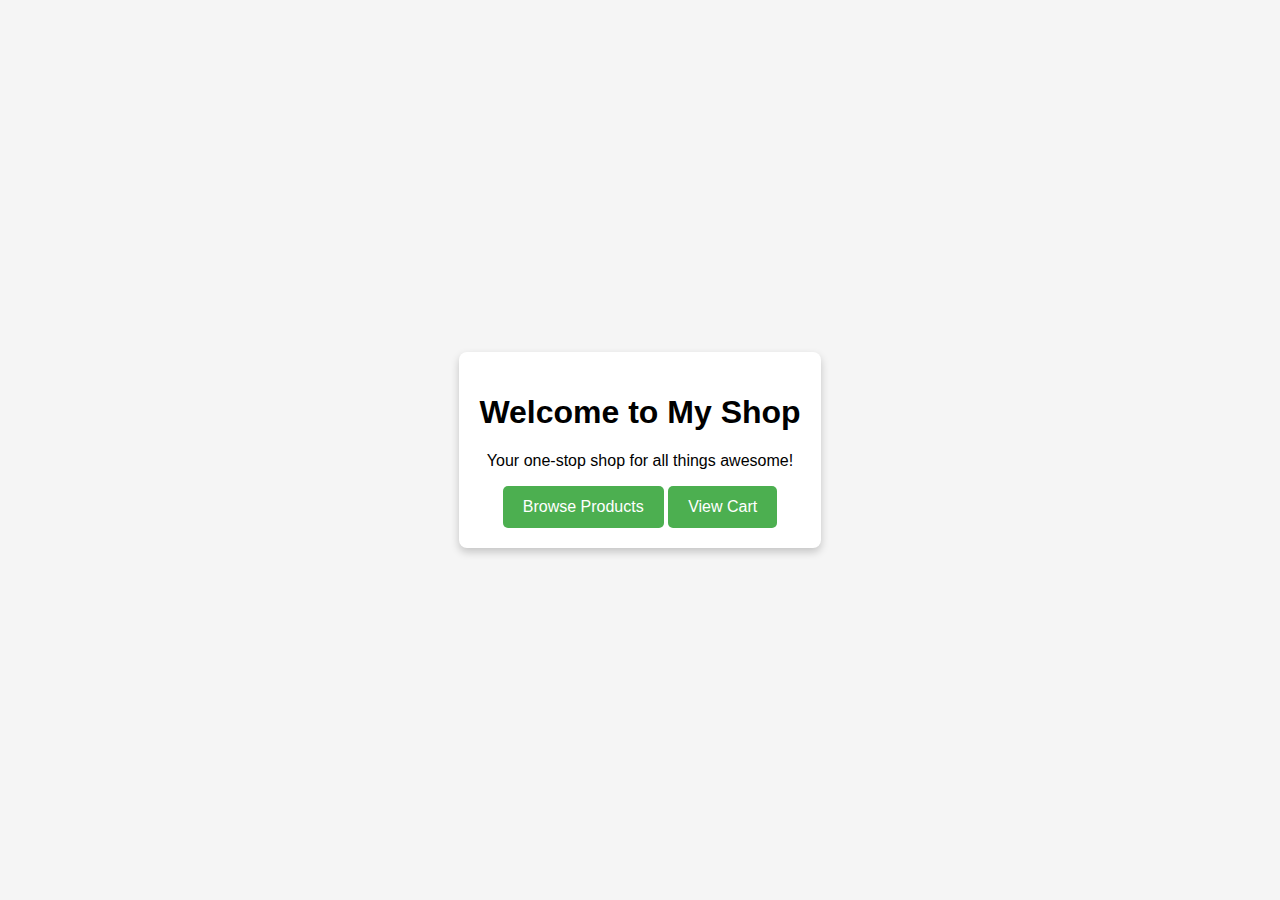
<file: index.html>
<!DOCTYPE html>
<html lang="en">
<head>
    <meta charset="UTF-8">
    <meta name="viewport" content="width=device-width, initial-scale=1.0">
    <title>Welcome | My Shop</title>
    <link rel="stylesheet" href="styles.css">
</head>
<body>
    <div class="container">
        <h1>Welcome to My Shop</h1>
        <p>Your one-stop shop for all things awesome!</p>
        <a href="shop.html" class="button">Browse Products</a>
        <a href="cart.html" class="button">View Cart</a>
    </div>
</body>
</html>
</file>
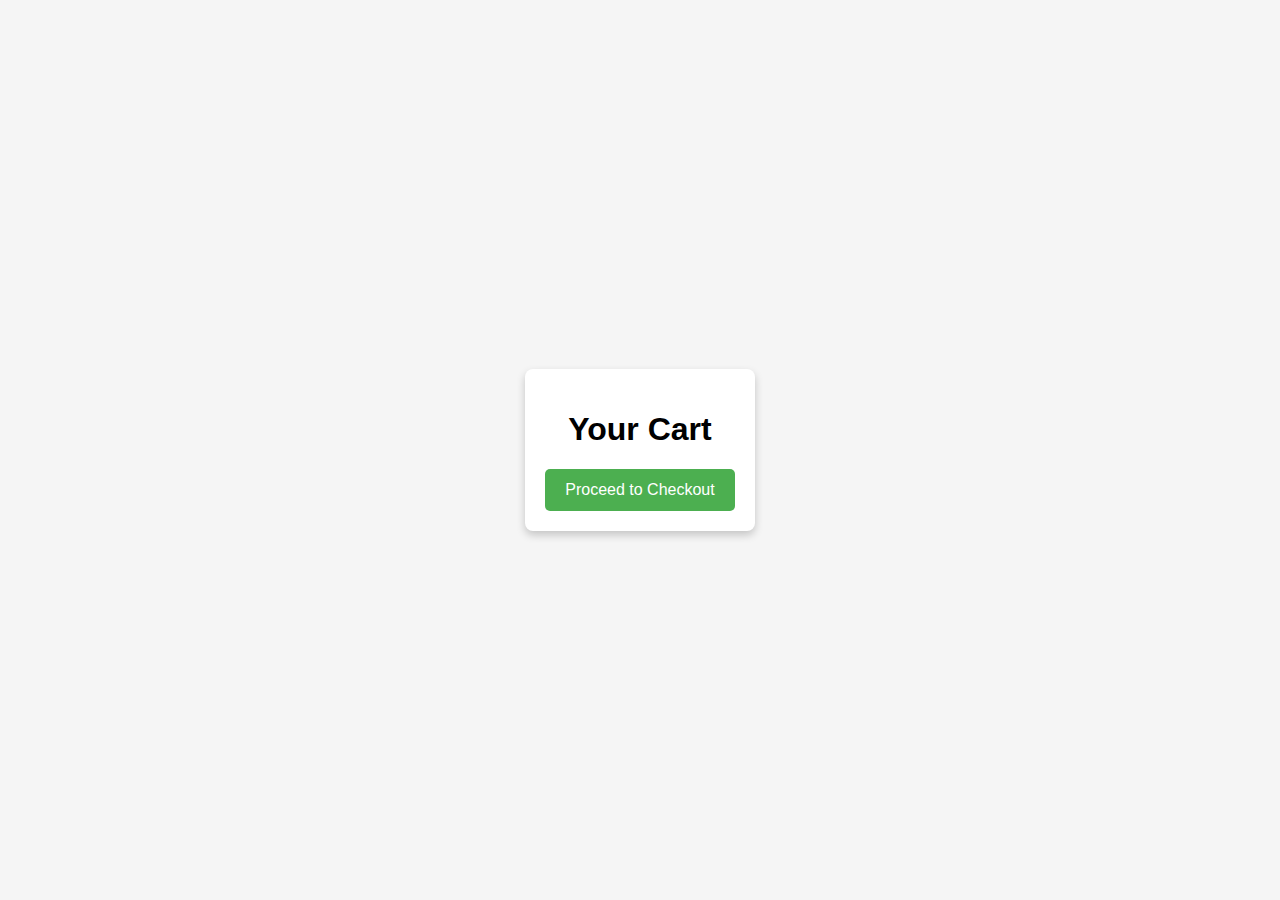
<file: cart.html>
<!DOCTYPE html>
<html lang="en">
<head>
    <meta charset="UTF-8">
    <meta name="viewport" content="width=device-width, initial-scale=1.0">
    <title>Shopping Cart</title>
    <link rel="stylesheet" href="styles.css">
    <script src="script.js" defer></script>
</head>
<body>
    <div class="container">
        <h1>Your Cart</h1>
        <div id="cart-items"></div>
        <a href="payment.html" class="button">Proceed to Checkout</a>
    </div>
</body>
</html>
</file>
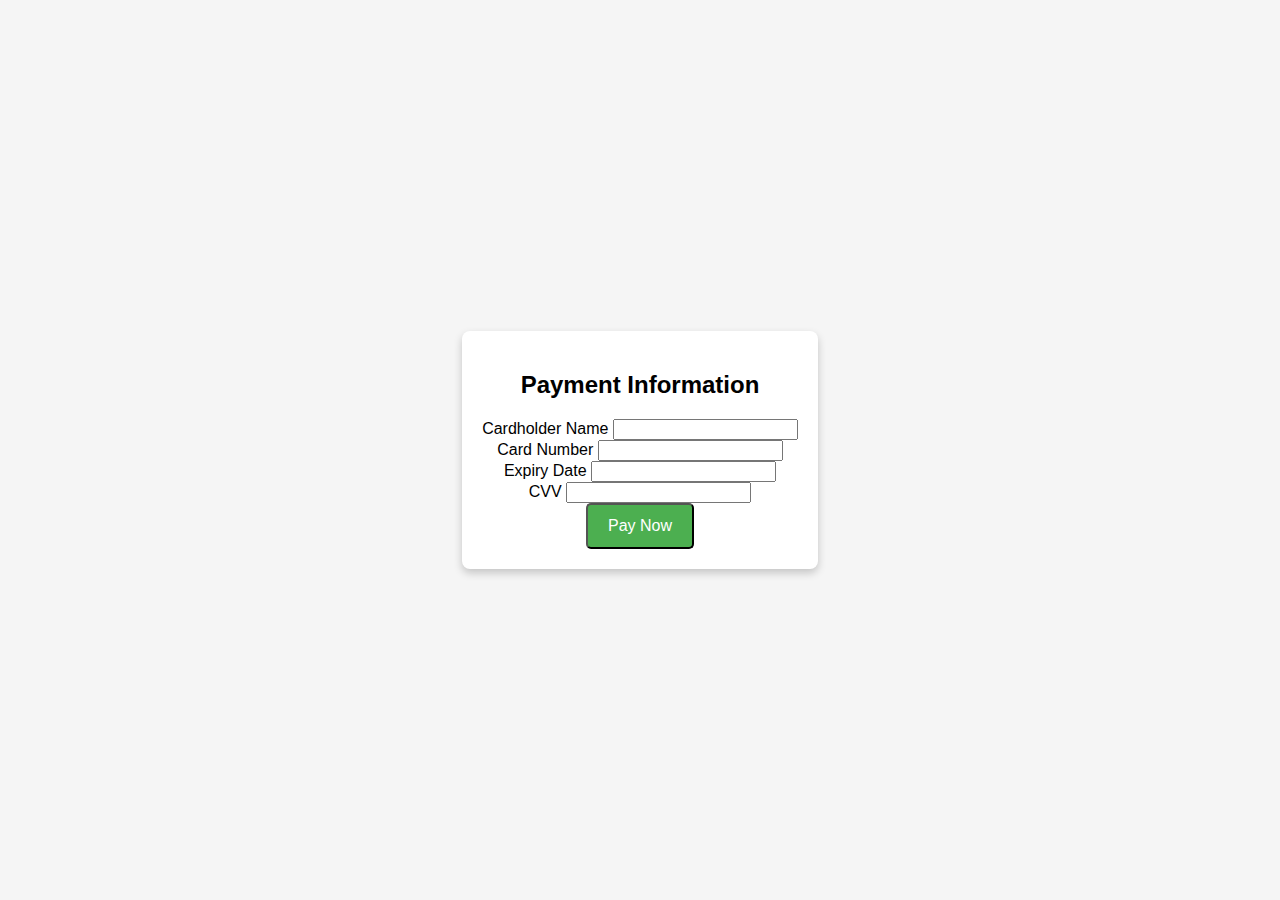
<file: payment.html>
<!DOCTYPE html>
<html lang="en">
<head>
    <meta charset="UTF-8">
    <meta name="viewport" content="width=device-width, initial-scale=1.0">
    <title>Payment</title>
    <link rel="stylesheet" href="styles.css">
</head>
<body>
    <div class="container">
        <h2>Payment Information</h2>
        <form action="thankyou.html" method="POST">
            <div class="form-group">
                <label for="name">Cardholder Name</label>
                <input type="text" id="name" name="name" required>
            </div>
            <div class="form-group">
                <label for="card-number">Card Number</label>
                <input type="text" id="card-number" name="card-number" required>
            </div>
            <div class="form-group">
                <label for="expiry-date">Expiry Date</label>
                <input type="text" id="expiry-date" name="expiry-date" required>
            </div>
            <div class="form-group">
                <label for="cvv">CVV</label>
                <input type="text" id="cvv" name="cvv" required>
            </div>
            <button type="submit" class="button">Pay Now</button>
        </form>
    </div>
</body>
</html>
</file>
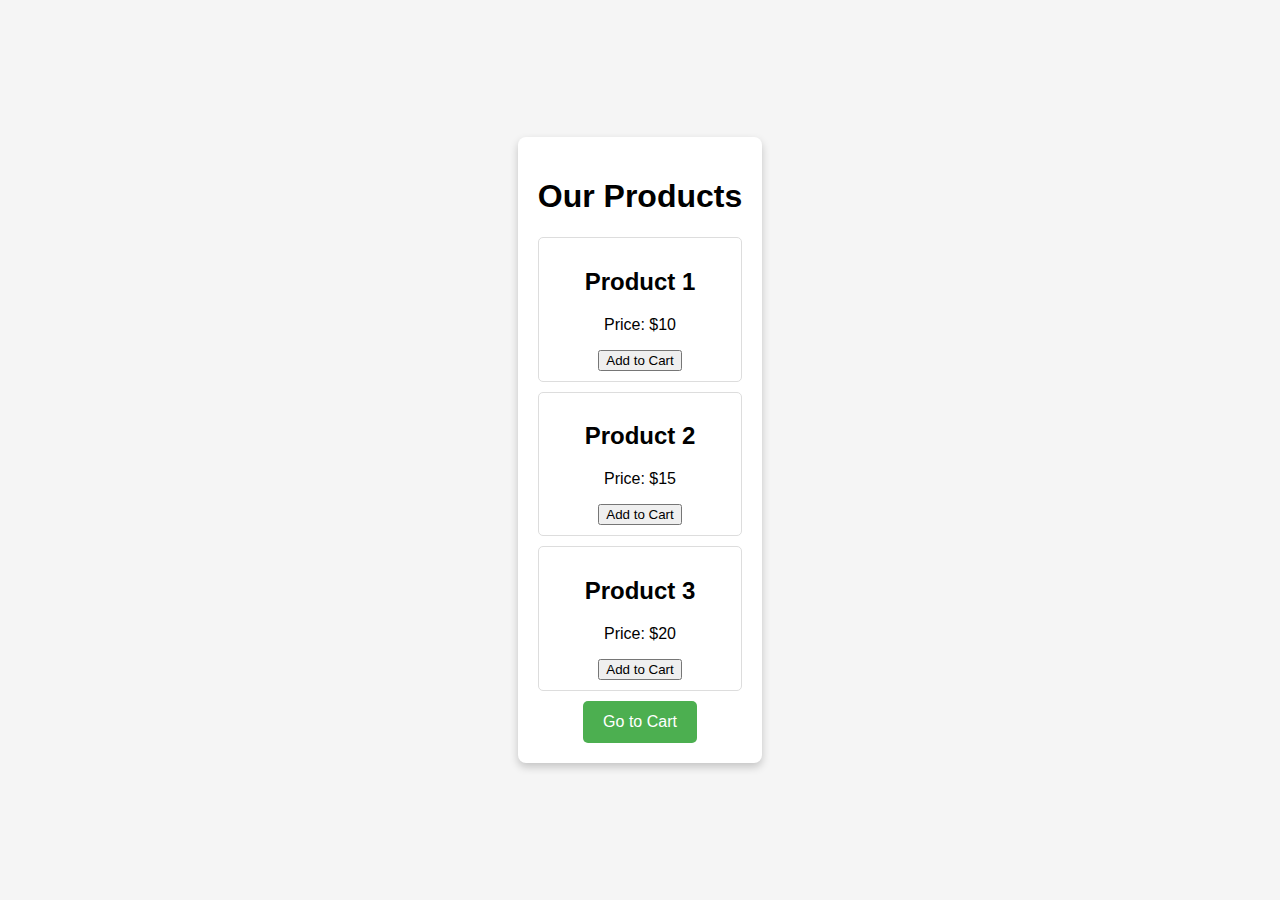
<file: shop.html>
<!DOCTYPE html>
<html lang="en">
<head>
    <meta charset="UTF-8">
    <meta name="viewport" content="width=device-width, initial-scale=1.0">
    <title>Shop</title>
    <link rel="stylesheet" href="styles.css">
    <script src="script.js" defer></script>
</head>
<body>
    <div class="container">
        <h1>Our Products</h1>
        <div class="products">
            <div class="product">
                <h2>Product 1</h2>
                <p>Price: $10</p>
                <button onclick="addToCart('Product 1', 10)">Add to Cart</button>
            </div>
            <div class="product">
                <h2>Product 2</h2>
                <p>Price: $15</p>
                <button onclick="addToCart('Product 2', 15)">Add to Cart</button>
            </div>
            <div class="product">
                <h2>Product 3</h2>
                <p>Price: $20</p>
                <button onclick="addToCart('Product 3', 20)">Add to Cart</button>
            </div>
        </div>
        <a href="cart.html" class="button">Go to Cart</a>
    </div>
</body>
</html>
</file>
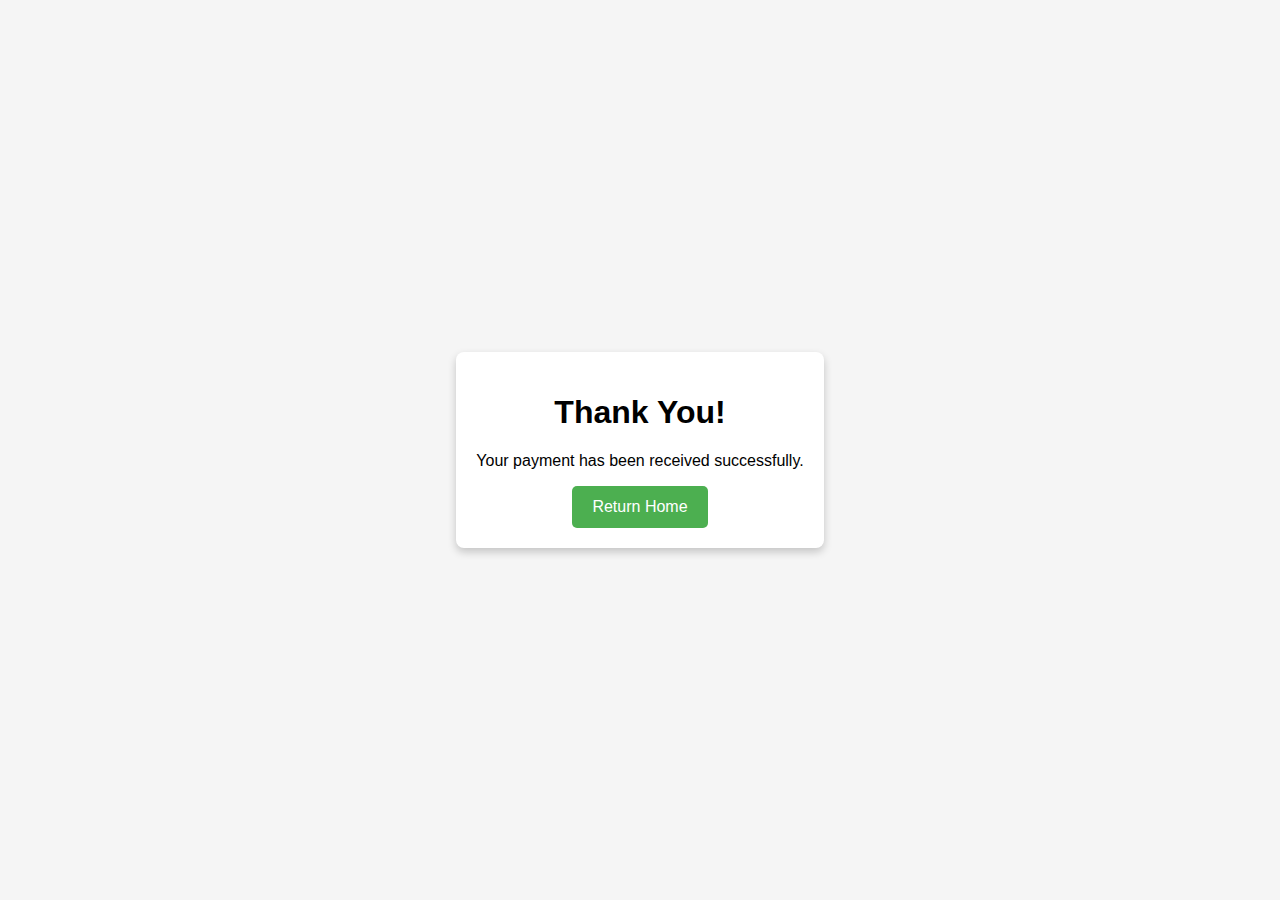
<file: thankyou.html>
<!DOCTYPE html>
<html lang="en">
<head>
    <meta charset="UTF-8">
    <meta name="viewport" content="width=device-width, initial-scale=1.0">
    <title>Thank You</title>
    <link rel="stylesheet" href="styles.css">
</head>
<body>
    <div class="container">
        <h1>Thank You!</h1>
        <p>Your payment has been received successfully.</p>
        <a href="index.html" class="button">Return Home</a>
    </div>
</body>
</html>
</file>
<file: styles.css>
body {
    font-family: Arial, sans-serif;
    display: flex;
    justify-content: center;
    align-items: center;
    height: 100vh;
    margin: 0;
    background-color: #f5f5f5;
}
.container {
    max-width: 400px;
    padding: 20px;
    background-color: white;
    border-radius: 8px;
    box-shadow: 0 4px 8px rgba(0, 0, 0, 0.2);
    text-align: center;
}
.button {
    display: inline-block;
    padding: 12px 20px;
    color: white;
    background-color: #4CAF50;
    text-decoration: none;
    border-radius: 5px;
    font-size: 16px;
}
.product {
    border: 1px solid #ddd;
    padding: 10px;
    margin: 10px 0;
    border-radius: 5px;
}
</file>
